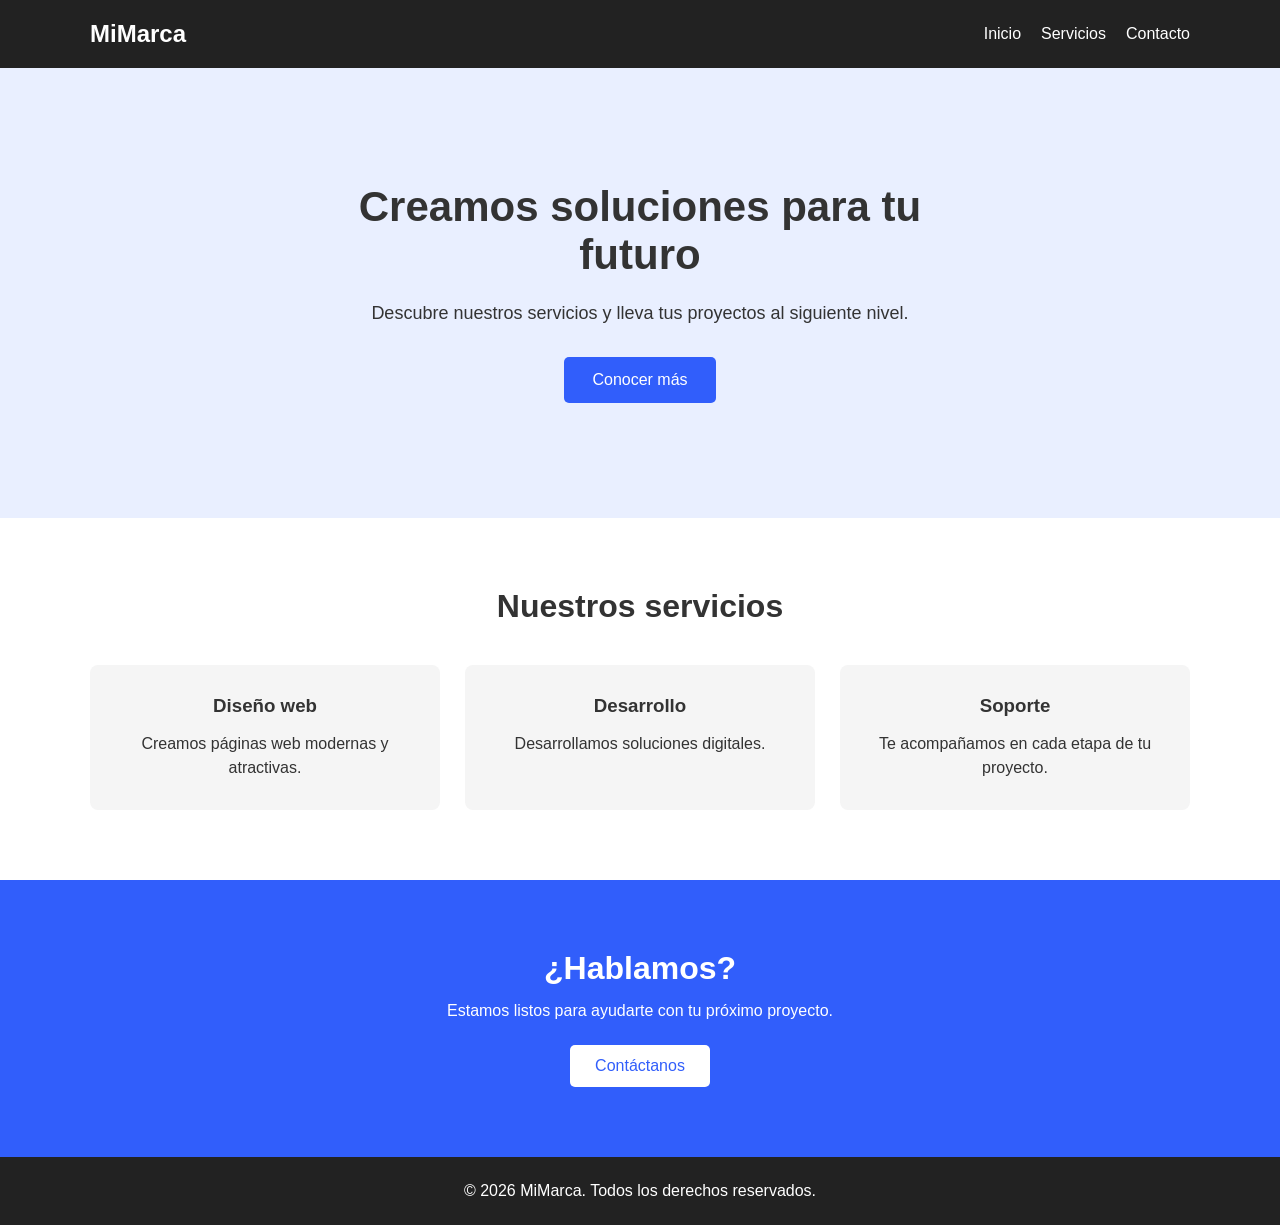
<file: index.html>
<!DOCTYPE html>
<html lang="es">

<head>
    <meta charset="UTF-8">
    <meta name="viewport" content="width=device-width, initial-scale=1.0">

    <title>Mi Landing Page</title>

    <link rel="stylesheet" href="style.css">
</head>

<body>

    <!-- HEADER -->
    <header class="header">
        <div class="header__container">

            <a href="#" class="header__logo">MiMarca</a>

            <nav class="header__nav">
                <a href="#inicio" class="header__link">Inicio</a>
                <a href="#servicios" class="header__link">Servicios</a>
                <a href="#contacto" class="header__link">Contacto</a>
            </nav>

        </div>
    </header>

    <!-- HERO -->
    <main>

        <section class="hero" id="inicio">

            <div class="hero__content">

                <h1 class="hero__title">
                    Creamos soluciones para tu futuro
                </h1>

                <p class="hero__description">
                    Descubre nuestros servicios y lleva tus proyectos
                    al siguiente nivel.
                </p>

                <a href="#servicios" class="hero__button">
                    Conocer más
                </a>

            </div>

        </section>

        <!-- SERVICES -->
        <section class="services" id="servicios">

            <h2 class="services__title">Nuestros servicios</h2>

            <div class="services__container">

                <article class="services__card">
                    <h3 class="services__card-title">Diseño web</h3>
                    <p class="services__card-description">
                        Creamos páginas web modernas y atractivas.
                    </p>
                </article>

                <article class="services__card">
                    <h3 class="services__card-title">Desarrollo</h3>
                    <p class="services__card-description">
                        Desarrollamos soluciones digitales.
                    </p>
                </article>

                <article class="services__card">
                    <h3 class="services__card-title">Soporte</h3>
                    <p class="services__card-description">
                        Te acompañamos en cada etapa de tu proyecto.
                    </p>
                </article>

            </div>

        </section>

        <!-- CONTACT -->
        <section class="contact" id="contacto">

            <h2 class="contact__title">¿Hablamos?</h2>

            <p class="contact__description">
                Estamos listos para ayudarte con tu próximo proyecto.
            </p>

            <!--<a href="mailto:contacto@ejemplo.com" class="contact__button">-->
            <a href="https://youtu.be/dQw4w9WgXcQ" class="contact__button">
                Contáctanos
            </a>

        </section>

    </main>

    <!-- FOOTER -->
    <footer class="footer">
        <p class="footer__text">
            © 2026 MiMarca. Todos los derechos reservados.
        </p>
    </footer>

</body>

</html>
</file>
<file: style.css>
/* RESET */
* {
    margin: 0;
    padding: 0;
    box-sizing: border-box;
}

html {
    scroll-behavior: smooth;
}

body {
    font-family: Arial, sans-serif;
    color: #333;
}

/* HEADER */
.header {
    background-color: #222;
    padding: 20px;
}

.header__container {
    max-width: 1100px;
    margin: 0 auto;

    display: flex;
    justify-content: space-between;
    align-items: center;
}

.header__logo {
    color: white;
    font-size: 24px;
    font-weight: bold;
    text-decoration: none;
}

.header__nav {
    display: flex;
    gap: 20px;
}

.header__link {
    color: white;
    text-decoration: none;
}

/* HERO */
.hero {
    min-height: 450px;
    background-color: #e9efff;

    display: flex;
    justify-content: center;
    align-items: center;

    text-align: center;
    padding: 40px 20px;
}

.hero__content {
    max-width: 600px;
}

.hero__title {
    font-size: 42px;
    margin-bottom: 20px;
}

.hero__description {
    font-size: 18px;
    margin-bottom: 30px;
    line-height: 1.6;
}

.hero__button {
    display: inline-block;
    background-color: #315efb;
    color: white;

    padding: 14px 28px;
    border-radius: 5px;

    text-decoration: none;
}

/* SERVICES */
.services {
    padding: 70px 20px;
    text-align: center;
}

.services__title {
    font-size: 32px;
    margin-bottom: 40px;
}

.services__container {
    max-width: 1100px;
    margin: 0 auto;

    display: flex;
    gap: 25px;
}

.services__card {
    flex: 1;
    padding: 30px;
    background-color: #f5f5f5;
    border-radius: 8px;
}

.services__card-title {
    margin-bottom: 15px;
}

.services__card-description {
    line-height: 1.5;
}

/* CONTACT */
.contact {
    padding: 70px 20px;
    background-color: #315efb;
    color: white;
    text-align: center;
}

.contact__title {
    font-size: 32px;
    margin-bottom: 15px;
}

.contact__description {
    margin-bottom: 25px;
}

.contact__button {
    display: inline-block;
    padding: 12px 25px;

    background-color: white;
    color: #315efb;

    text-decoration: none;
    border-radius: 5px;
}

/* FOOTER */
.footer {
    padding: 25px;
    background-color: #222;
    color: white;
    text-align: center;
}

/* RESPONSIVE */
@media (max-width: 768px) {

    .header__container {
        flex-direction: column;
        gap: 20px;
    }

    .services__container {
        flex-direction: column;
    }

    .hero__title {
        font-size: 32px;
    }

}
</file>
